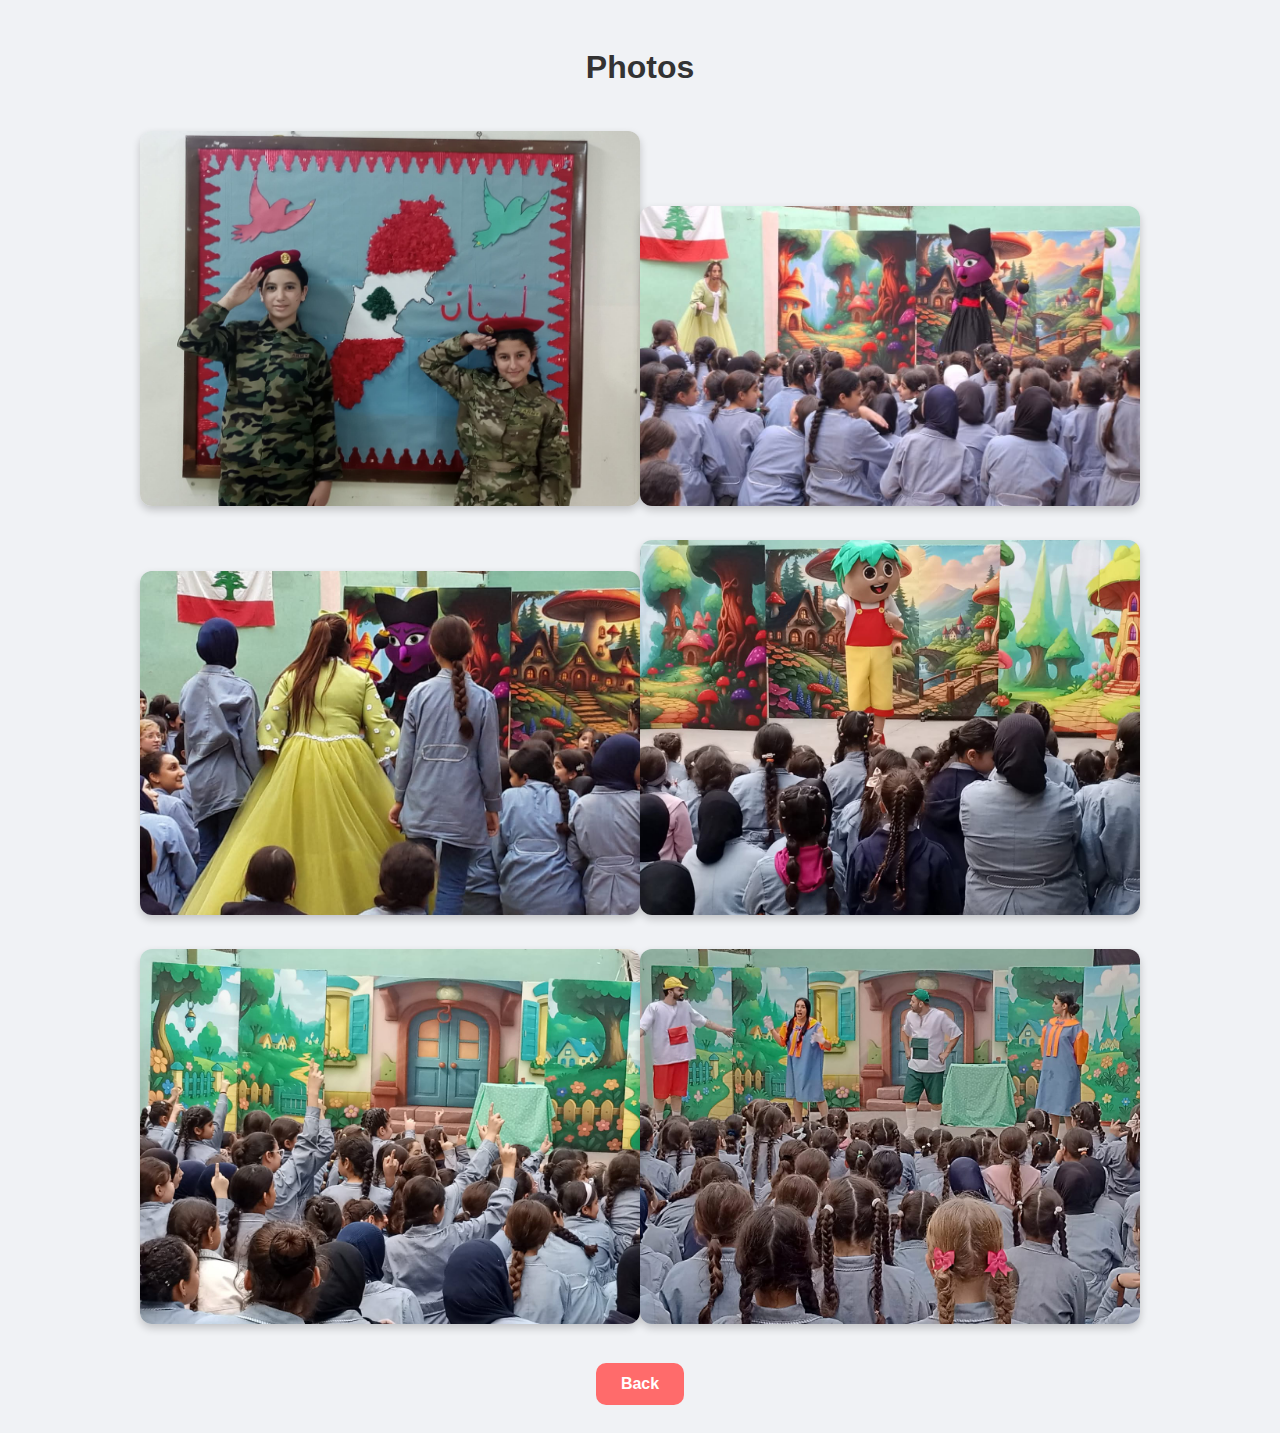
<file: photos.html>
<!DOCTYPE html>
<html lang="ar">
<head>
<meta charset="UTF-8">
<meta name="viewport" content="width=device-width, initial-scale=1.0">
<title>Photos</title>
<link rel="stylesheet" href="style.css">
<script src="data.js"></script>
</head>
<body>
<h1>Photos</h1>
<div id="gallery"></div>
<a href="index.html" class="back-button">Back</a>

<script>
const gallery = document.getElementById("gallery");
data.photos.forEach(file => {
  const img = document.createElement("img");
  img.src = file;
  gallery.appendChild(img);
});
</script>
</body>
</html>
</file>
<file: style.css>
body { 
  font-family: Arial; 
  text-align: center; 
  padding: 20px; 
  background-color: #f0f2f5; 
}

h1 { 
  color: #333; 
  margin-bottom: 30px; 
}

.folders-container { 
  display: flex; 
  flex-wrap: wrap; 
  justify-content: center; 
  gap: 20px; 
}

.folder { 
  width: 160px; 
  height: 120px; 
  background-color: #4caf50; 
  color: white; 
  display: flex; 
  align-items: center; 
  justify-content: center; 
  font-weight: bold; 
  font-size: 18px; 
  border-radius: 12px; 
  text-decoration: none; 
  box-shadow: 0 4px 6px rgba(0,0,0,0.2); 
  transition: transform 0.2s, box-shadow 0.2s; 
}
.folder.photos { background-color: #4caf50; }     /* أخضر */
.folder.videos { background-color: #2196f3; }     /* أزرق */
.folder.activities { background-color: #ff9800; } /* برتقالي */
.folder.events { background-color: #9c27b0; }     /* بنفسجي */
.folder.awards { background-color: #f44336; }     /* أحمر */
.folder:hover { 
  transform: scale(1.05); 
  box-shadow: 0 6px 10px rgba(0,0,0,0.3); 
}

#gallery img, #gallery video { 
  width: 90%; 
  max-width: 500px; 
  margin: 15px 0; 
  border-radius: 12px; 
  box-shadow: 0 4px 8px rgba(0,0,0,0.2); 
}

.back-button { 
  display: inline-block; 
  margin-top: 20px; 
  padding: 12px 25px; 
  background-color: #ff6b6b; 
  color: white; 
  text-decoration: none; 
  border-radius: 10px; 
  font-weight: bold; 
  transition: background-color 0.2s; 
}

.back-button:hover { 
  background-color: #ff4b4b; 
}
</file>
